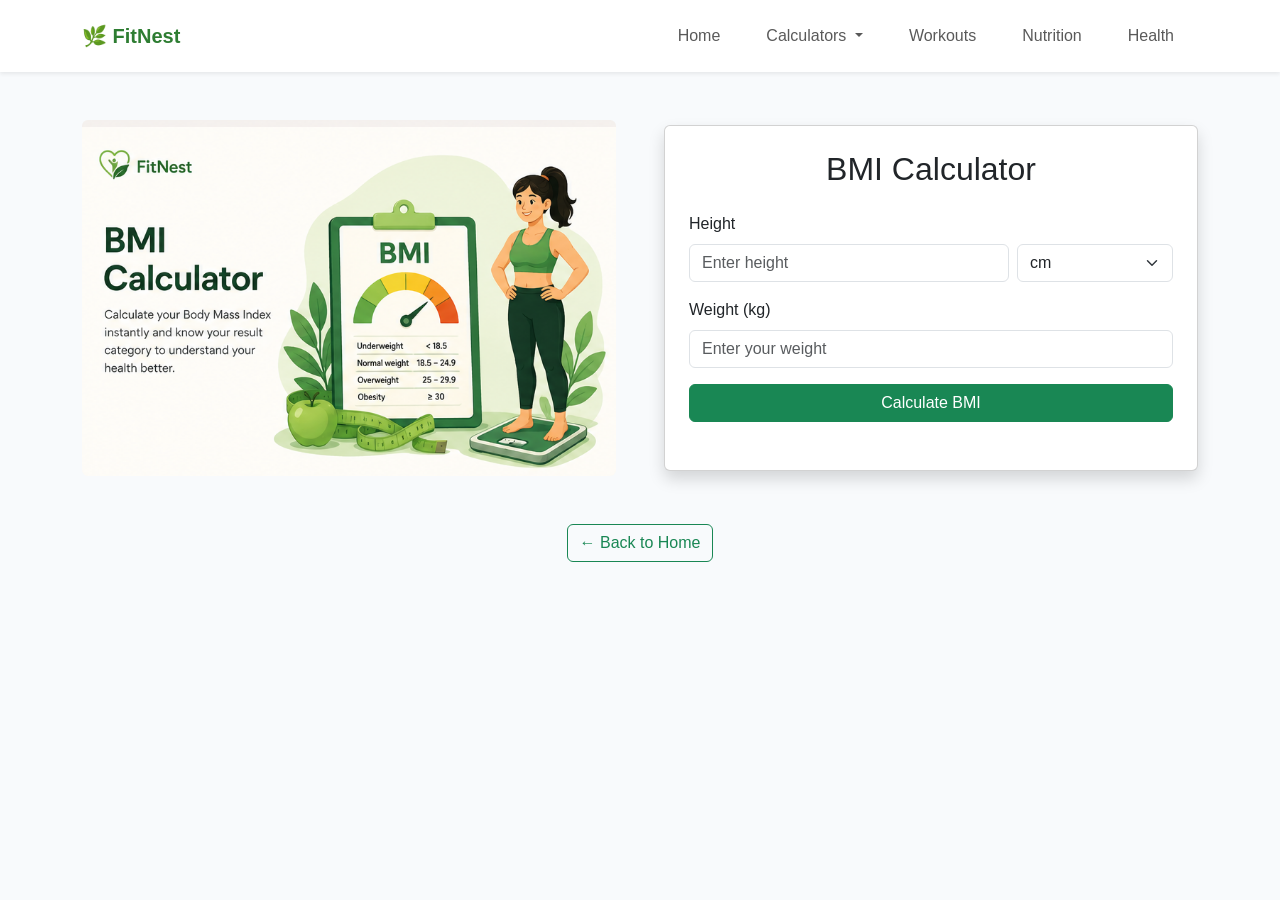
<file: pages/bmi.html>
<!DOCTYPE html>
<html lang="en">

<head>

    <meta charset="UTF-8">

    <meta name="viewport"
          content="width=device-width, initial-scale=1.0">

    <title>BMI Calculator | FitNest</title>

    <!-- Bootstrap CSS -->
    <link href="https://cdn.jsdelivr.net/npm/bootstrap@5.3.8/dist/css/bootstrap.min.css"
          rel="stylesheet">

    <!-- Custom CSS -->
    <link rel="stylesheet"
          href="../css/style.css">

</head>


<body>


    <!-- Navbar -->
    <nav class="navbar navbar-expand-lg bg-white shadow-sm py-3">

        <div class="container">

            <a class="navbar-brand logo fw-bold"
               href="../index.html">

                🌿 FitNest

            </a>


            <button class="navbar-toggler"
                    type="button"
                    data-bs-toggle="collapse"
                    data-bs-target="#navbarNav">

                <span class="navbar-toggler-icon"></span>

            </button>


            <div class="collapse navbar-collapse"
                 id="navbarNav">

                <ul class="navbar-nav ms-auto me-3">

                    <li class="nav-item">

                        <a class="nav-link"
                           href="../index.html">

                            Home

                        </a>

                    </li>


                    <!-- Calculators -->
                    <li class="nav-item dropdown">

                        <a class="nav-link dropdown-toggle"
                           href="#"
                           role="button"
                           data-bs-toggle="dropdown">

                            Calculators

                        </a>


                        <ul class="dropdown-menu">

                            <li>

                                <a class="dropdown-item"
                                   href="bmi.html">

                                    BMI Calculator

                                </a>

                            </li>


                            <li>

                                <a class="dropdown-item"
                                   href="water.html">

                                    Water Intake

                                </a>

                            </li>

                        </ul>

                    </li>


                    <!-- Workouts -->
                    <li class="nav-item">

                        <a class="nav-link"
                           href="workout.html">

                            Workouts

                        </a>

                    </li>


                    <!-- Nutrition -->
                    <li class="nav-item">

                        <a class="nav-link"
                           href="nutrition.html">

                            Nutrition

                        </a>

                    </li>


                    <!-- Health -->
                    <li class="nav-item">

                        <a class="nav-link"
                           href="health.html">

                            Health

                        </a>

                    </li>

                </ul>

            </div>

        </div>

    </nav>

<!-- BMI Section -->
<!-- BMI Section -->
<section class="container py-5">

    <div class="row align-items-center g-5">

        <!-- BMI Image -->
        <div class="col-12 col-lg-6 text-center">

            <img src="../images/bmi.png"
                 class="img-fluid rounded page-image"
                 alt="BMI Calculator">

        </div>


        <!-- Calculator -->
        <div class="col-12 col-lg-6">

            <div class="card shadow p-4">

                <h2 class="mb-4 text-center">
                    BMI Calculator
                </h2>


                <!-- Height -->
                <div class="mb-3">

                    <label class="form-label">
                        Height
                    </label>

                    <div class="row g-2">

                        <div class="col-8">

                            <!-- CM Input -->
                            <div id="cmHeight">

                                <input
                                    type="number"
                                    class="form-control"
                                    id="height"
                                    placeholder="Enter height">

                            </div>


                            <!-- Feet + Inches -->
                            <div class="row g-2 d-none"
                                 id="feetHeight">

                                <div class="col-6">

                                    <input
                                        type="number"
                                        class="form-control"
                                        id="feet"
                                        placeholder="Feet">

                                </div>

                                <div class="col-6">

                                    <input
                                        type="number"
                                        class="form-control"
                                        id="inches"
                                        placeholder="Inches">

                                </div>

                            </div>

                        </div>


                        <!-- Unit -->
                        <div class="col-4">

                            <select
                                class="form-select"
                                id="heightUnit"
                                onchange="changeHeightUnit()">

                                <option value="cm">
                                    cm
                                </option>

                                <option value="ft">
                                    ft / in
                                </option>

                            </select>

                        </div>

                    </div>

                </div>


                <!-- Weight -->
                <div class="mb-3">

                    <label for="weight"
                           class="form-label">

                        Weight (kg)

                    </label>

                    <input
                        type="number"
                        class="form-control"
                        id="weight"
                        placeholder="Enter your weight">

                </div>


                <!-- Calculate -->
                <button
                    class="btn btn-success w-100"
                    onclick="calculateBMI()">

                    Calculate BMI

                </button>


                <!-- Result -->
                <div id="result"
                     class="mt-4">

                </div>

            </div>

        </div>

    </div>


    <!-- Back to Home -->
    <div class="text-center mt-5">

        <a href="../index.html"
           class="btn btn-outline-success">

            ← Back to Home

        </a>

    </div>

</section>

    <!-- Bootstrap JS -->
    <script src="https://cdn.jsdelivr.net/npm/bootstrap@5.3.8/dist/js/bootstrap.bundle.min.js"></script>


    <!-- BMI JavaScript -->
    <script src="../js/bmi.js"></script>


</body>

</html>
</file>
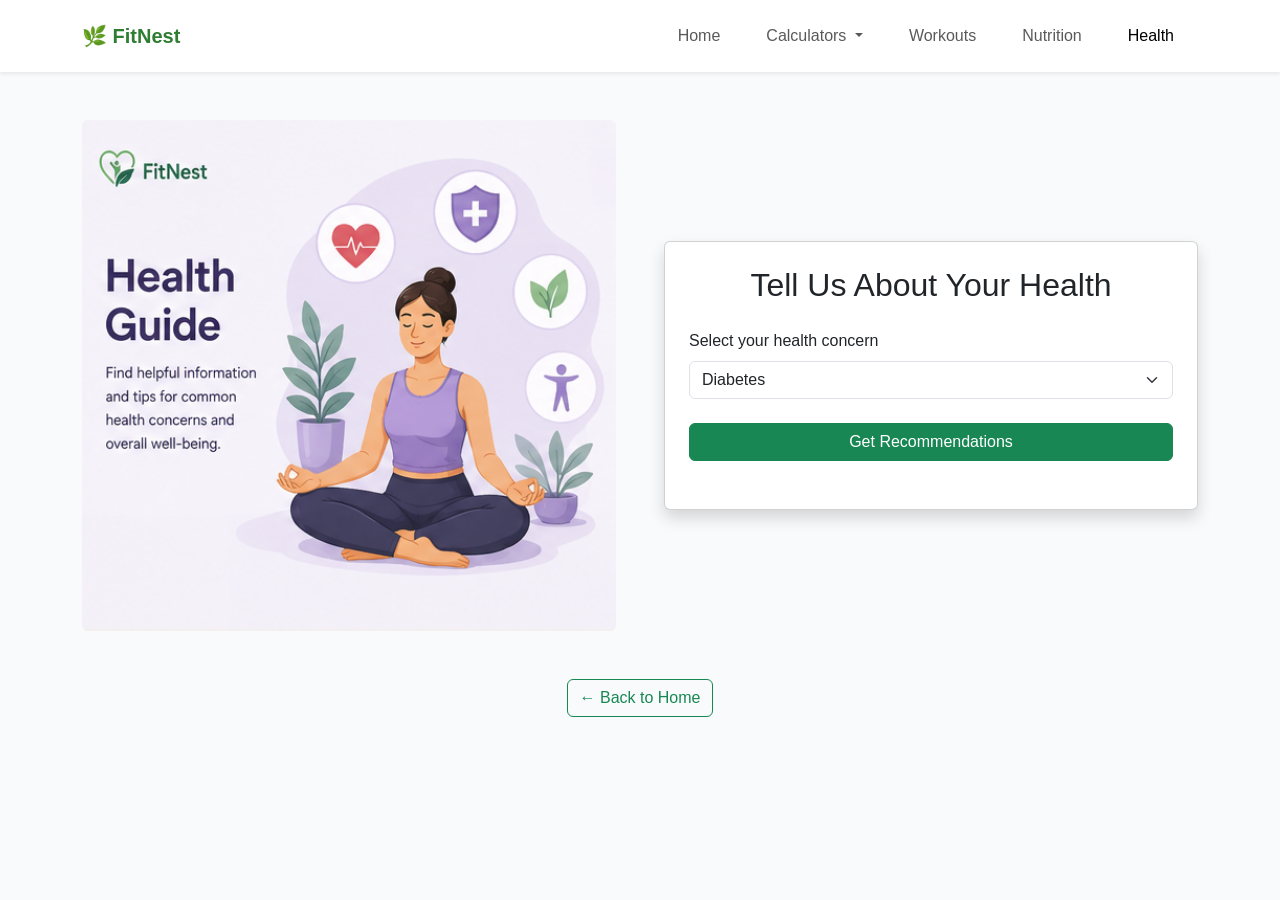
<file: pages/health.html>
<!DOCTYPE html>
<html lang="en">

<head>

    <meta charset="UTF-8">

    <meta name="viewport"
          content="width=device-width, initial-scale=1.0">

    <title>Health Recommendations | FitNest</title>

    <!-- Bootstrap CSS -->
    <link href="https://cdn.jsdelivr.net/npm/bootstrap@5.3.8/dist/css/bootstrap.min.css"
          rel="stylesheet">

    <!-- Custom CSS -->
    <link rel="stylesheet"
          href="../css/style.css">

</head>


<body>


    <!-- Navbar -->
    <nav class="navbar navbar-expand-lg bg-white shadow-sm py-3">

        <div class="container">

            <a class="navbar-brand logo fw-bold"
               href="../index.html">

                🌿 FitNest

            </a>


            <button class="navbar-toggler"
                    type="button"
                    data-bs-toggle="collapse"
                    data-bs-target="#navbarNav">

                <span class="navbar-toggler-icon"></span>

            </button>


            <div class="collapse navbar-collapse"
                 id="navbarNav">

                <ul class="navbar-nav ms-auto me-3">


                    <!-- Home -->
                    <li class="nav-item">

                        <a class="nav-link"
                           href="../index.html">

                            Home

                        </a>

                    </li>


                    <!-- Calculators -->
                    <li class="nav-item dropdown">

                        <a class="nav-link dropdown-toggle"
                           href="#"
                           role="button"
                           data-bs-toggle="dropdown">

                            Calculators

                        </a>


                        <ul class="dropdown-menu">

                            <li>

                                <a class="dropdown-item"
                                   href="bmi.html">

                                    BMI Calculator

                                </a>

                            </li>


                            <li>

                                <a class="dropdown-item"
                                   href="water.html">

                                    Water Intake

                                </a>

                            </li>

                        </ul>

                    </li>


                    <!-- Workouts -->
                    <li class="nav-item">

                        <a class="nav-link"
                           href="workout.html">

                            Workouts

                        </a>

                    </li>


                    <!-- Nutrition -->
                    <li class="nav-item">

                        <a class="nav-link"
                           href="nutrition.html">

                            Nutrition

                        </a>

                    </li>


                    <!-- Health -->
                    <li class="nav-item">

                        <a class="nav-link active"
                           href="health.html">

                            Health

                        </a>

                    </li>

                </ul>

            </div>

        </div>

    </nav>



    <!-- Health Recommendation Section -->
    <section class="container py-5">

        <div class="row align-items-center g-5">


            <!-- Health Image -->
            <div class="col-12 col-lg-6 text-center">

                <img src="../images/health.png"
                     class="img-fluid rounded page-image"
                     alt="Health and Wellness Guidance">

            </div>



            <!-- Health Form -->
            <div class="col-12 col-lg-6">

                <div class="card shadow p-4">


                    <h2 class="mb-4 text-center">

                        Tell Us About Your Health

                    </h2>


                    <!-- Health Condition -->
                    <div class="mb-4">

                        <label for="condition"
                               class="form-label">

                            Select your health concern

                        </label>


                        <select
                            class="form-select"
                            id="condition"
                            onchange="showOtherCondition()">


                            <option value="diabetes">
                                Diabetes
                            </option>


                            <option value="bloodPressure">
                                High Blood Pressure
                            </option>


                            <option value="pcos">
                                PCOS
                            </option>


                            <option value="jointProblems">
                                Joint Problems
                            </option>


                            <option value="general">
                                General Wellness
                            </option>


                            <option value="other">
                                Other
                            </option>


                        </select>

                    </div>



                    <!-- Other Condition -->
                    <div id="otherCondition"
                         class="mb-4 d-none">


                        <label for="otherText"
                               class="form-label">

                            Enter your health concern

                        </label>


                        <input
                            type="text"
                            class="form-control"
                            id="otherText"
                            placeholder="Enter your health concern">

                    </div>



                    <!-- Recommendation Button -->
                    <button
                        class="btn btn-success w-100"
                        onclick="getHealthRecommendation()">

                        Get Recommendations

                    </button>



                    <!-- Result -->
                    <div id="healthResult"
                         class="mt-4">

                    </div>


                </div>

            </div>

        </div>



        <!-- Back to Home -->
        <div class="text-center mt-5">

            <a href="../index.html"
               class="btn btn-outline-success">

                ← Back to Home

            </a>

        </div>

    </section>



    <!-- Bootstrap JS -->
    <script src="https://cdn.jsdelivr.net/npm/bootstrap@5.3.8/dist/js/bootstrap.bundle.min.js"></script>


    <!-- Health JavaScript -->
    <script src="../js/health.js"></script>


</body>

</html>
</file>
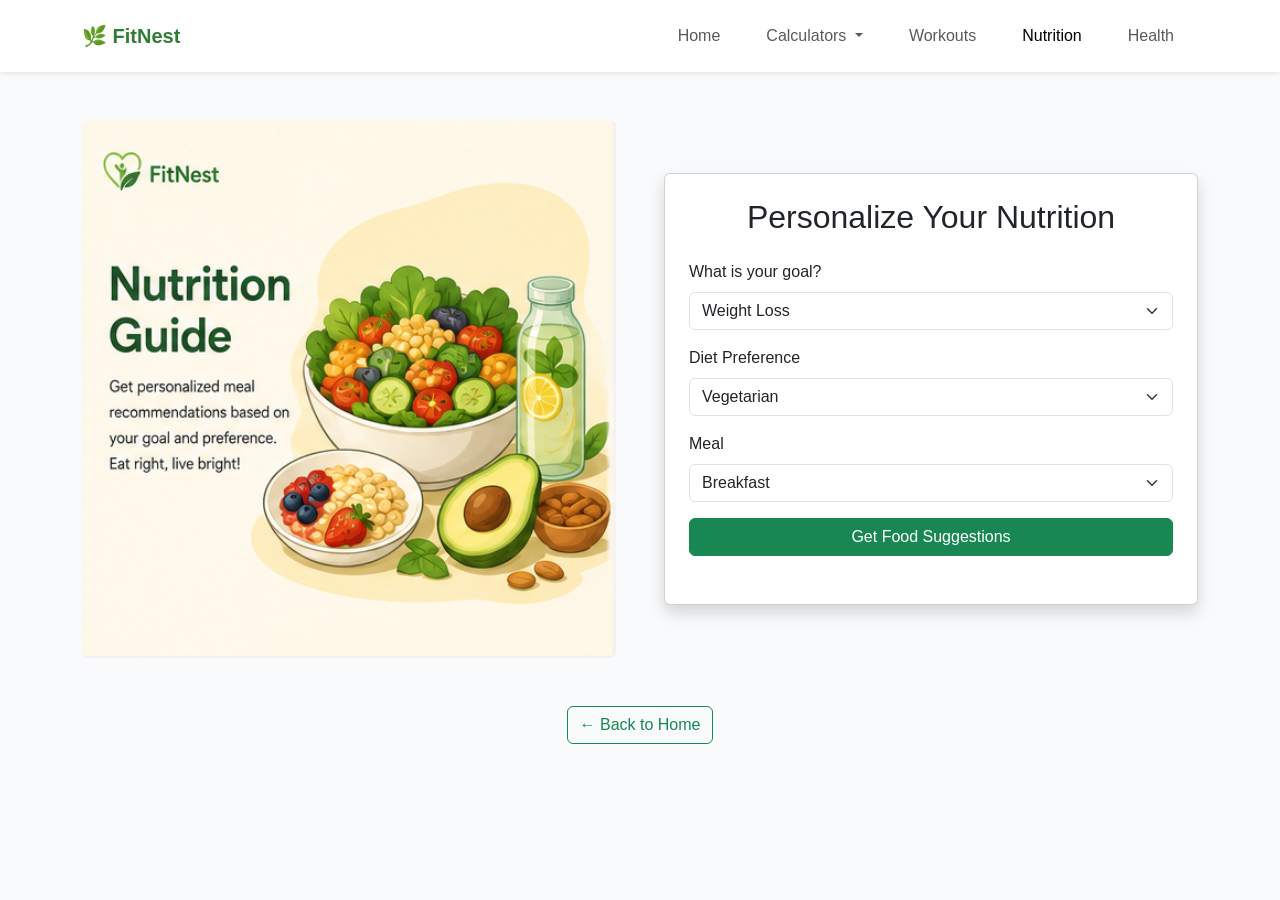
<file: pages/nutrition.html>
<!DOCTYPE html>
<html lang="en">

<head>
    <meta charset="UTF-8">
    <meta name="viewport" content="width=device-width, initial-scale=1.0">

    <title>Nutrition Guide | FitNest</title>

    <!-- Bootstrap CSS -->
    <link href="https://cdn.jsdelivr.net/npm/bootstrap@5.3.8/dist/css/bootstrap.min.css" rel="stylesheet">

    <!-- Custom CSS -->
    <link rel="stylesheet" href="../css/style.css">
</head>

<body>

    <!-- Navbar -->
    <nav class="navbar navbar-expand-lg bg-white shadow-sm py-3">

        <div class="container">

            <a class="navbar-brand logo fw-bold" href="../index.html">
                🌿 FitNest
            </a>

            <button class="navbar-toggler"
                    type="button"
                    data-bs-toggle="collapse"
                    data-bs-target="#navbarNav">

                <span class="navbar-toggler-icon"></span>

            </button>

            <div class="collapse navbar-collapse" id="navbarNav">

                <ul class="navbar-nav ms-auto me-3">

                    <li class="nav-item">
                        <a class="nav-link" href="../index.html">
                            Home
                        </a>
                    </li>

                    <li class="nav-item dropdown">

                        <a class="nav-link dropdown-toggle"
                           href="#"
                           role="button"
                           data-bs-toggle="dropdown">

                            Calculators

                        </a>

                        <ul class="dropdown-menu">

                            <li>
                                <a class="dropdown-item" href="bmi.html">
                                    BMI Calculator
                                </a>
                            </li>

                            <li>
                                <a class="dropdown-item" href="water.html">
                                    Water Intake
                                </a>
                            </li>

                        </ul>

                    </li>

                    <li class="nav-item">
                        <a class="nav-link" href="pages/workout.html">
                            Workouts
                        </a>
                    </li>

                    <li class="nav-item">
                        <a class="nav-link active" href="nutrition.html">
                            Nutrition
                        </a>
                    </li>
              
                    <li class="nav-item">
                    <a class="nav-link" href="health.html">
                        Health
                    </a>
                </ul>

            </div>

        </div>

    </nav>


    <!-- Nutrition Section -->
    <!-- Nutrition Section -->
<section class="container py-5">

    <div class="row align-items-center g-5">

        <!-- Nutrition Image -->
        <div class="col-12 col-lg-6 text-center">

            <img src="../images/nutrition.png"
                 class="img-fluid rounded page-image"
                 alt="Nutrition Guide">

        </div>


        <!-- Nutrition Form -->
        <div class="col-12 col-lg-6">

            <div class="card shadow p-4">

                <h2 class="mb-4 text-center">
                    Personalize Your Nutrition
                </h2>


                <!-- Goal -->
                <div class="mb-3">

                    <label for="goal" class="form-label">
                        What is your goal?
                    </label>

                    <select
                        class="form-select"
                        id="goal">

                        <option value="weightLoss">
                            Weight Loss
                        </option>

                        <option value="weightGain">
                            Weight Gain
                        </option>

                        <option value="muscleGain">
                            Muscle Gain
                        </option>

                        <option value="generalFitness">
                            General Fitness
                        </option>

                    </select>

                </div>


                <!-- Diet Preference -->
                <div class="mb-3">

                    <label for="diet" class="form-label">
                        Diet Preference
                    </label>

                    <select
                        class="form-select"
                        id="diet">

                        <option value="vegetarian">
                            Vegetarian
                        </option>

                        <option value="nonVegetarian">
                            Non-Vegetarian
                        </option>

                    </select>

                </div>


                <!-- Meal -->
                <div class="mb-3">

                    <label for="meal" class="form-label">
                        Meal
                    </label>

                    <select
                        class="form-select"
                        id="meal">

                        <option value="breakfast">
                            Breakfast
                        </option>

                        <option value="lunch">
                            Lunch
                        </option>

                        <option value="dinner">
                            Dinner
                        </option>

                        <option value="snack">
                            Snacks
                        </option>

                    </select>

                </div>


                <!-- Button -->
                <button
                    class="btn btn-success w-100"
                    onclick="getNutrition()">

                    Get Food Suggestions

                </button>


                <!-- Result -->
                <div id="nutritionResult"
                     class="mt-4">

                </div>

            </div>

        </div>

    </div>


    <!-- Back to Home -->
    <div class="text-center mt-5">

        <a href="../index.html"
           class="btn btn-outline-success">

            ← Back to Home

        </a>

    </div>

</section>


    <!-- Bootstrap JS -->
    <script src="https://cdn.jsdelivr.net/npm/bootstrap@5.3.8/dist/js/bootstrap.bundle.min.js"></script>

    <!-- Nutrition JavaScript -->
    <script src="../js/nutrition.js"></script>

</body>

</html>
</file>
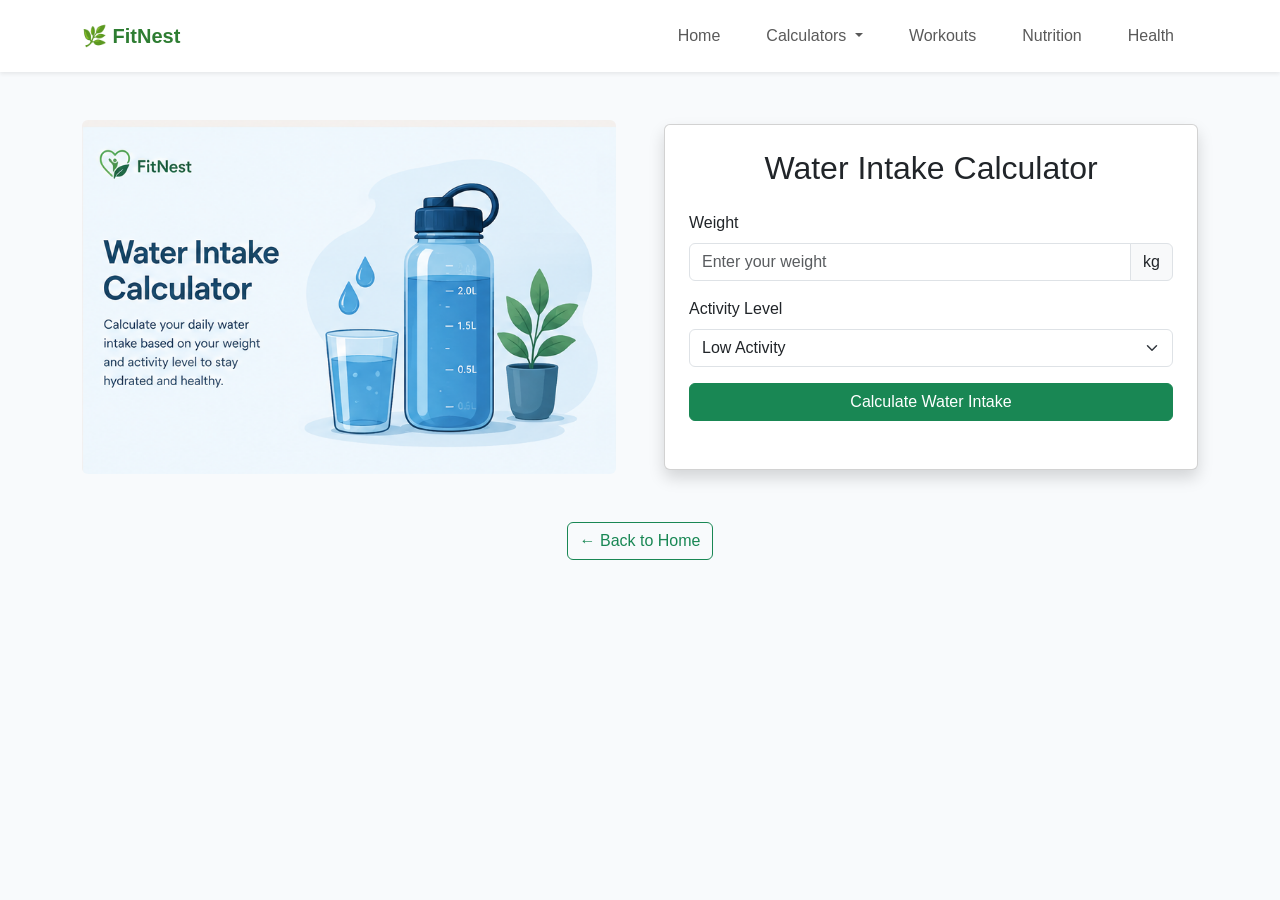
<file: pages/water.html>
<!DOCTYPE html>
<html lang="en">

<head>
    <meta charset="UTF-8">
    <meta name="viewport" content="width=device-width, initial-scale=1.0">

    <title>Water Intake Calculator | FitNest</title>

    <!-- Bootstrap CSS -->
    <link href="https://cdn.jsdelivr.net/npm/bootstrap@5.3.8/dist/css/bootstrap.min.css" rel="stylesheet">

    <!-- Custom CSS -->
    <link rel="stylesheet" href="../css/style.css">
</head>

<body>

    <!-- Navbar -->
   <!-- Navbar -->
<nav class="navbar navbar-expand-lg bg-white shadow-sm py-3">

    <div class="container">

        <a class="navbar-brand logo fw-bold" href="../index.html">
            🌿 FitNest
        </a>

        <button class="navbar-toggler"
                type="button"
                data-bs-toggle="collapse"
                data-bs-target="#navbarNav">

            <span class="navbar-toggler-icon"></span>

        </button>

        <div class="collapse navbar-collapse" id="navbarNav">

            <ul class="navbar-nav ms-auto me-3">

                <li class="nav-item">
                    <a class="nav-link" href="../index.html">
                        Home
                    </a>
                </li>

                <li class="nav-item dropdown">

                    <a class="nav-link dropdown-toggle"
                       href="#"
                       role="button"
                       data-bs-toggle="dropdown">

                        Calculators

                    </a>

                    <ul class="dropdown-menu">

                        <li>
                            <a class="dropdown-item" href="bmi.html">
                                BMI Calculator
                            </a>
                        </li>

                        <li>
                            <a class="dropdown-item" href="water.html">
                                Water Intake
                            </a>
                        </li>

                    </ul>

                </li>

                <li class="nav-item">
                    <a class="nav-link" href="workout.html">
                        Workouts
                    </a>
                </li>

                <li class="nav-item">
                    <a class="nav-link" href="nutrition.html">
                        Nutrition
                    </a>
                </li>
   
                <li class="nav-item">
                    <a class="nav-link" href="health.html">
                        Health
                    </a>
                    </li>
            </ul>

        </div>

    </div>

</nav>


    <!-- Water Intake Section -->
    <!-- Water Section -->
<section class="container py-5">

    <div class="row align-items-center g-5">

        <!-- Water Image -->
        <div class="col-12 col-lg-6 text-center">

            <img src="../images/water.png"
                 class="img-fluid rounded page-image"
                 alt="Water Intake Calculator">

        </div>


        <!-- Calculator -->
        <div class="col-12 col-lg-6">

            <div class="card shadow p-4">

                <h2 class="mb-4 text-center">
                    Water Intake Calculator
                </h2>


                <!-- Weight -->
                <div class="mb-3">

                    <label for="weight" class="form-label">
                        Weight
                    </label>

                    <div class="input-group">

                        <input
                            type="number"
                            class="form-control"
                            id="weight"
                            placeholder="Enter your weight">

                        <span class="input-group-text">
                            kg
                        </span>

                    </div>

                </div>


                <!-- Activity Level -->
                <div class="mb-3">

                    <label for="activity" class="form-label">
                        Activity Level
                    </label>

                    <select
                        class="form-select"
                        id="activity">

                        <option value="low">
                            Low Activity
                        </option>

                        <option value="moderate">
                            Moderate Activity
                        </option>

                        <option value="high">
                            High Activity
                        </option>

                    </select>

                </div>


                <!-- Calculate Button -->
                <button
                    class="btn btn-success w-100"
                    onclick="calculateWater()">

                    Calculate Water Intake

                </button>


                <!-- Result -->
                <div id="result"
                     class="mt-4">

                </div>

            </div>

        </div>

    </div>


    <!-- Back to Home -->
    <div class="text-center mt-5">

        <a href="../index.html"
           class="btn btn-outline-success">

            ← Back to Home

        </a>

    </div>

</section>

    <!-- Bootstrap JS -->
    <script src="https://cdn.jsdelivr.net/npm/bootstrap@5.3.8/dist/js/bootstrap.bundle.min.js"></script>

    <!-- Water JavaScript -->
    <script src="../js/water.js"></script>

</body>

</html>
</file>
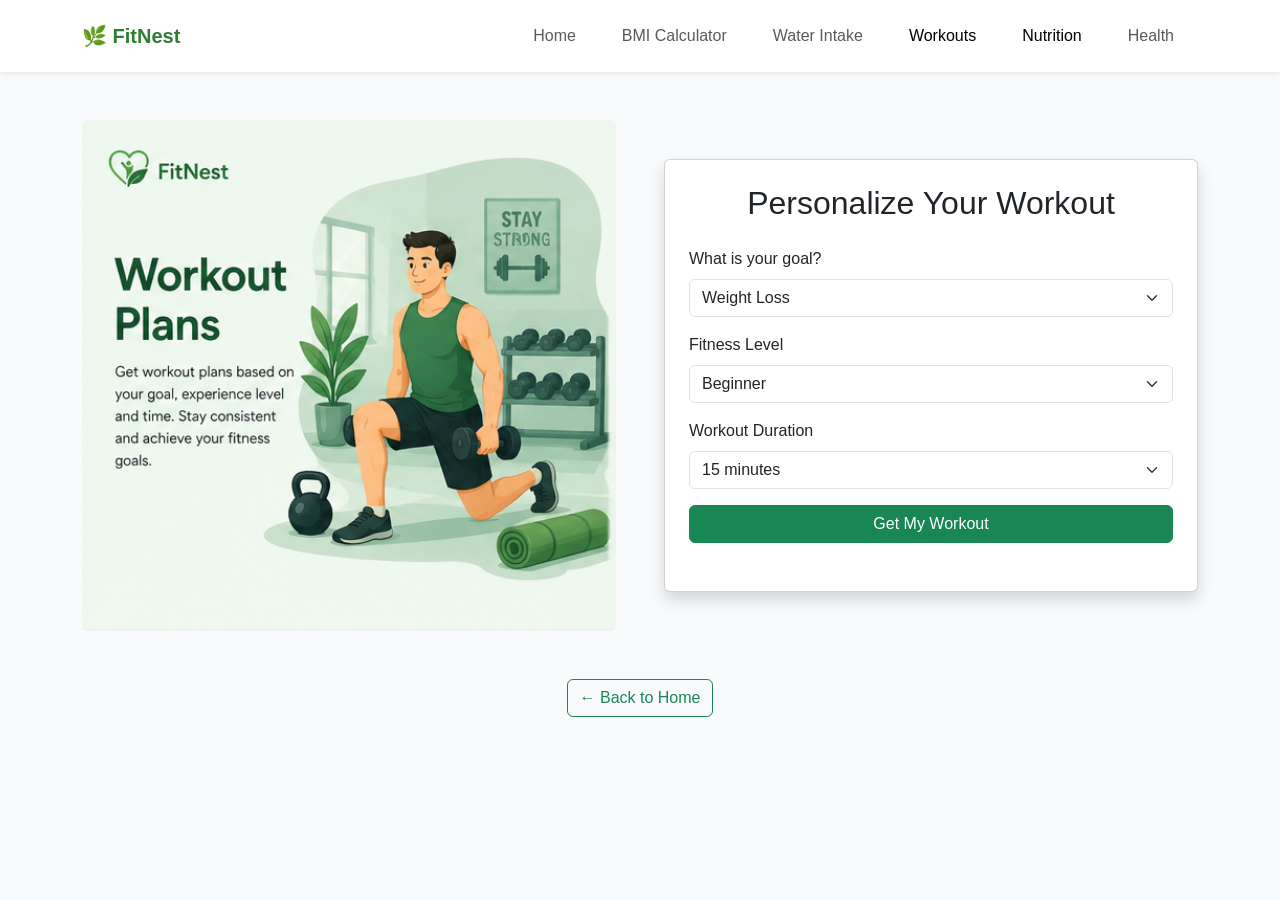
<file: pages/workout.html>
<!DOCTYPE html>
<html lang="en">

<head>
    <meta charset="UTF-8">
    <meta name="viewport" content="width=device-width, initial-scale=1.0">

    <title>Workout Recommendations | FitNest</title>

    <!-- Bootstrap CSS -->
    <link href="https://cdn.jsdelivr.net/npm/bootstrap@5.3.8/dist/css/bootstrap.min.css" rel="stylesheet">

    <!-- Custom CSS -->
    <link rel="stylesheet" href="../css/style.css">
</head>

<body>

   <!-- Navbar -->
<nav class="navbar navbar-expand-lg bg-white shadow-sm py-3">

    <div class="container">

        <a class="navbar-brand logo fw-bold" href="../index.html">
            🌿 FitNest
        </a>

        <button class="navbar-toggler"
                type="button"
                data-bs-toggle="collapse"
                data-bs-target="#navbarNav">

            <span class="navbar-toggler-icon"></span>

        </button>

        <div class="collapse navbar-collapse" id="navbarNav">

            <ul class="navbar-nav ms-auto me-3">

    <li class="nav-item">
    <a class="nav-link" href="../index.html">Home</a>
</li>

<li class="nav-item">
    <a class="nav-link" href="bmi.html">BMI Calculator</a>
</li>

<li class="nav-item">
    <a class="nav-link" href="water.html">Water Intake</a>
</li>

<li class="nav-item">
    <a class="nav-link active" href="workout.html">Workouts</a>
</li>

<li class="nav-item">
    <a class="nav-link active" href="nutrition.html">Nutrition</a>
</li>


<li class="nav-item">
                    <a class="nav-link" href="health.html">
                        Health
                    </a>
                </li>

</ul>
        </div>

    </div>

</nav>


    <!-- Workout Section -->
<section class="container py-5">

    <div class="row align-items-center g-5">

        <!-- Workout Image -->
        <div class="col-12 col-lg-6 text-center">

            <img src="../images/workout.png"
                 class="img-fluid rounded page-image"
                 alt="Workout Recommendations">

        </div>


        <!-- Workout Form -->
        <div class="col-12 col-lg-6">

            <div class="card shadow p-4">

                <h2 class="mb-4 text-center">
                    Personalize Your Workout
                </h2>


                <!-- Goal -->
                <div class="mb-3">

                    <label for="goal" class="form-label">
                        What is your goal?
                    </label>

                    <select
                        class="form-select"
                        id="goal">

                        <option value="weightLoss">
                            Weight Loss
                        </option>

                        <option value="weightGain">
                            Weight Gain
                        </option>

                        <option value="muscleGain">
                            Muscle Gain
                        </option>

                        <option value="generalFitness">
                            General Fitness
                        </option>

                    </select>

                </div>


                <!-- Fitness Level -->
                <div class="mb-3">

                    <label for="level" class="form-label">
                        Fitness Level
                    </label>

                    <select
                        class="form-select"
                        id="level">

                        <option value="beginner">
                            Beginner
                        </option>

                        <option value="intermediate">
                            Intermediate
                        </option>

                        <option value="advanced">
                            Advanced
                        </option>

                    </select>

                </div>


                <!-- Duration -->
                <div class="mb-3">

                    <label for="duration" class="form-label">
                        Workout Duration
                    </label>

                    <select
                        class="form-select"
                        id="duration">

                        <option value="15">
                            15 minutes
                        </option>

                        <option value="30">
                            30 minutes
                        </option>

                        <option value="45">
                            45 minutes
                        </option>

                        <option value="60">
                            60 minutes
                        </option>

                    </select>

                </div>


                <!-- Button -->
                <button
                    class="btn btn-success w-100"
                    onclick="getWorkout()">

                    Get My Workout

                </button>


                <!-- Recommendation -->
                <div id="workoutResult"
                     class="mt-4">

                </div>

            </div>

        </div>

    </div>


    <!-- Back to Home -->
    <div class="text-center mt-5">

        <a href="../index.html"
           class="btn btn-outline-success">

            ← Back to Home

        </a>

    </div>

</section>


    <!-- Bootstrap JS -->
    <script src="https://cdn.jsdelivr.net/npm/bootstrap@5.3.8/dist/js/bootstrap.bundle.min.js"></script>

    <!-- Workout JavaScript -->
    <script src="../js/workout.js"></script>

</body>

</html>
</file>
<file: css/style.css>
*{
    margin:0;
    padding:0;
    box-sizing:border-box;
    font-family:'Segoe UI',sans-serif;
}

body{
    background:#f8fafc;
    color:#333;
}

/* Navbar */

nav{
    display:flex;
    justify-content:space-between;
    align-items:center;
    padding:20px 8%;
    background:white;
    box-shadow:0 2px 10px rgba(0,0,0,0.08);
}

.logo{
    color:#2e7d32;
}

nav ul{
    display:flex;
    list-style:none;
    gap:30px;
}

nav ul li a{
    text-decoration:none;
    color:#333;
    font-weight:500;
}

button{
    background:#2e7d32;
    color:white;
    border:none;
    padding:12px 22px;
    border-radius:8px;
    cursor:pointer;
}

/* Hero */

.hero{
    display:flex;
    justify-content:space-between;
    align-items:center;
    padding:80px 8%;
    gap:50px;
}

.hero-content{
    flex:1;
}

.hero h1{
    font-size:50px;
    margin-bottom:20px;
    color:#1b4332;
}

.hero p{
    font-size:18px;
    line-height:1.7;
    margin-bottom:30px;
}

.hero-image{
    flex:1;
}

.hero-image img{
    width:100%;
}

/* Features */

/* =================================
   Features Section
================================= */

.features {
    padding: 80px 8%;
    text-align: center;
    background: #f0f7f1;
}

.features h2 {
    margin-bottom: 45px;
    font-size: 36px;
    color: #1b4332;
}

.cards {
    display: grid;
    grid-template-columns: repeat(auto-fit, minmax(230px, 1fr));
    gap: 25px;
}


/* Feature Cards */

.features .card {
    background: #ffffff;
    padding: 30px;
    border-radius: 15px;
    border: 1px solid #e0ebe2;
    box-shadow: 0 5px 20px rgba(0, 0, 0, 0.06);
    transition: all 0.3s ease;
}

.features .card:hover {
    transform: translateY(-8px);
    box-shadow: 0 10px 25px rgba(46, 125, 50, 0.12);
}

.features .card h3 {
    margin-bottom: 15px;
    color: #2e7d32;
}

.features .card p {
    color: #555;
    line-height: 1.6;
}

/* About Section */

.about{
    display:flex;
    justify-content:space-between;
    align-items:center;
    gap:60px;
    padding:80px 8%;
    background:white;
}

.about-image{
    flex:1;
}

.about-image img{
    width:100%;
    max-width:500px;
}

.about-content{
    flex:1;
}

.about-content h2{
    font-size:40px;
    color:#1b4332;
    margin-bottom:20px;
}

.about-content p{
    font-size:18px;
    line-height:1.8;
    margin-bottom:25px;
    color:#555;
}
/* Footer */

footer{
    background:#1b4332;
    color:white;
    text-align:center;
    padding:20px;
    margin-top:50px;
}
html {
    scroll-behavior: smooth;
}
.page-image {
    max-width: 600px;
    width: 100%;
    height: auto;
}
</file>
